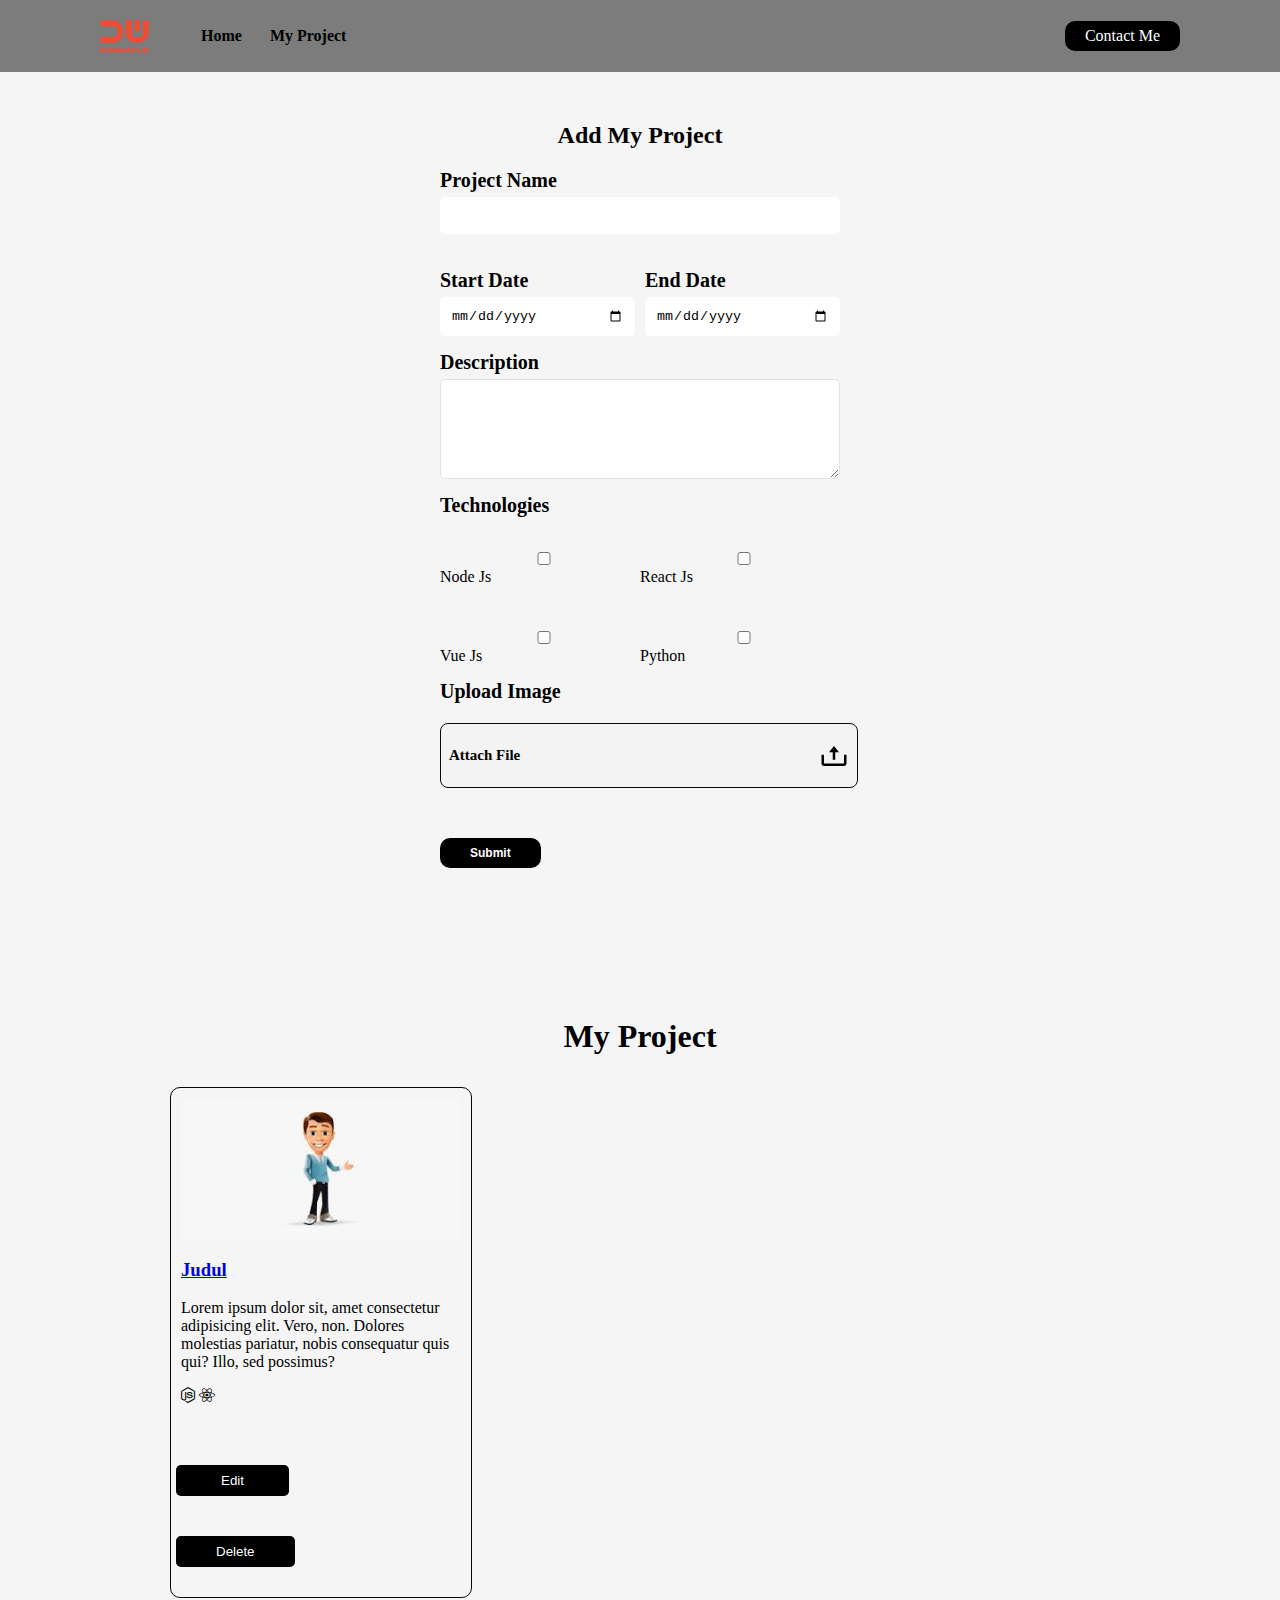
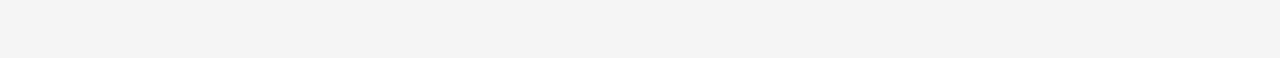
<file: blog.html>
<html>
  <head>
    <title>My Project</title>
    <link rel="stylesheet" href="./assets/css/style.css" />
    <link rel="stylesheet" href="./assets/css/blog.css"/>
    <link
      rel="stylesheet"
      href="https://cdnjs.cloudflare.com/ajax/libs/font-awesome/6.1.0/css/all.min.css"/>
  </head>

  <body>
    <!-- Navbar -->
    <nav>
      <div class="nav-left">
        <img src="./assets/img/logo.png" alt="Logo" />
        <ul>
          <li>
            <a href="index.html">Home</a>
          </li>
          <li>
            <a href="#">My Project</a>
          </li>
        </ul>
      </div>

      <div class="nav-right">
        <a href="contact.html">Contact Me</a>
      </div>
    </nav>
    <!-- Navbar -->

    <!-- Form -->
    <form class="form" onsubmit="addBlog(event)">
      <h2 class="text-center">Add My Project</h2>

      <!-- Project -->
      <div>
        <label class="label" for="input-project">Project Name</label>
        <input class="input" type="text" id="input-project" />
      </div>
      <!-- Project -->

      <!-- Date -->
      <div class="box-date" style="margin-top: 15px">
        <div class="box-date1">
          <label class="label" for="input-startdate">Start Date</label>
          <input class="input" type="date" id="input-startdate" />
        </div>
        <div class="box-date2">
          <label class="label" for="input-enddate">End Date</label>
          <input class="input" type="date" id="input-enddate" />
        </div>
      </div>
      <!-- Date -->

      <!-- Description -->
      <div style="margin-top: 15px">
        <label for="input-description" class="label">Description</label>
        <textarea id="input-description" class="input-email"></textarea>
      </div>
      <!-- Description -->

      <!-- Checkbox -->
      <div style="margin-top: 15px">
        <label class="label">Technologies</label>
        <div class="check-box" style="margin-top: 10px">
          <div class="check-box1">
            <input
              type="checkbox"
              id="nodejs"
              value="fa-brands fa-node-js icon-size"
            />
            <span class="checkboxtext"> Node Js </span>
          </div>
          <div class="check-box2">
            <input
              type="checkbox"
              id="reactjs"
              value="fa-brands fa-react icon-size"
            />
            <span class="checkboxtext"> React Js</span>
          </div>
        </div>
        <div class="check-box" style="margin-top: 20px">
          <div class="check-box1">
            <input
              type="checkbox"
              id="vuejs"
              value="fa-brands fa-vuejs icon-size"
            />
            <span class="checkboxtext"> Vue Js </span>
          </div>
          <div class="check-box2">
            <input
              type="checkbox"
              id="python"
              value="fa-brands fa-python icon-size"
            />
            <span class="checkboxtext"> Python </span>
          </div>
        </div>
      </div>
      <!-- Checkbox -->

      <!-- Image -->
      <div style="margin-top: 15px">
        <label class="label">Upload Image</label>
        <div class="input-blog-image">
          <label for="input-image">
            <p>Attach File</p>
            <img src="./assets/img/upload.png" alt="file" />
          </label>
          <input type="file" id="input-image" hidden />
        </div>
      </div>
      <!-- Image -->

      <div class="box">
        <button class="button">Submit</button>
      </div>
    </form>
    <!-- Form -->

    <!-- Card -->
    <div class="blog">
      <h1 class="text-project">My Project</h1>
      <div id="blogs" class="box-blog">
        <div class="box-blog1">
          <img
            src="./assets/img/orang.jfif"
            class="image"
            alt=""
          />
          <a href="./detail.html">
            <h3>Judul</h3>
          </a>
          <p>
            Lorem ipsum dolor sit, amet consectetur adipisicing elit. Vero, non.
            Dolores molestias pariatur, nobis consequatur quis qui? Illo, sed
            possimus?
          </p>
          <i class="fa-brands fa-node-js icon-size"></i>
          <i class="fa-brands fa-react icon-size"></i>
          <div class="button-group">
            <div class="button-child">
              <button class="button-edit">Edit</button>
            </div>
            <div class="button-child">
              <button class="button-delete">Delete</button>
            </div>
          </div>
        </div>
      </div>
    </div>
    <!-- Card -->
    <script src="blog.js"></script>
  </body>
</html>
</file>
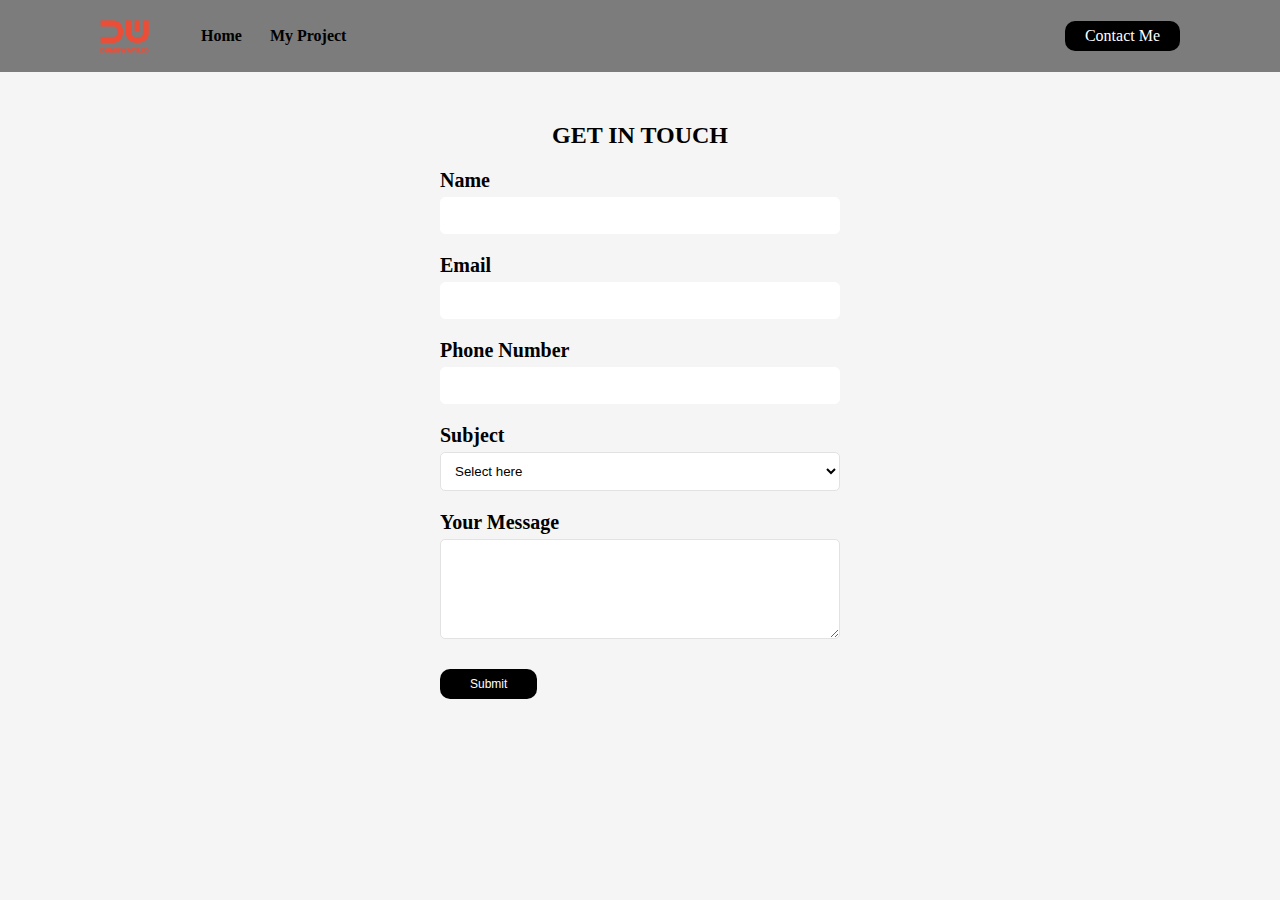
<file: contact.html>
<html>
    <head>
      <title>Form</title>
      <link rel="stylesheet" href="./assets/css/style.css" />
      <link rel="stylesheet" href="./assets/css/blog.css" />
      
      <script src="./form.js"></script>
    </head>
  
   
    <body>
      <nav>
        <div class="nav-left">
          <img src="./assets/img/logo.png" alt="Logo" />
          <ul>
            <li>
              <a href="index.html">Home</a>
            </li>
            <li>
              <a href="#">My Project</a>
            </li>
          </ul>
        </div>
  
        <div class="nav-right">
          <a href="contact.html">Contact Me</a>
        </div>
      </nav>
  
  <form class="form">
    <h2>GET IN TOUCH</h2>
        <div>
          <label for="input-name">Name </label> <br>
          <input type="text" id="input-name" >
          </div>
          <div>
            <label for="input-email">Email </label>
            <input type="email" id="input-email" >    
        </div>
        <div>
  
          <label for="input-phone">Phone Number </label>
                      <input type="number" id="input-phone" >
                  </div>
                  <div>
                      <label for="input-subject">Subject </label> <br>
                      <select id="input-subject">
                          <option value="">Select here</option>
                          <option value="Let's Talk">Let's Talk</option>
                          <option value="Let's Collaboration">Let's Collaboration</option>
                          <option value="I am Hiring">I am Hiring</option>
                      </select>
                  </div> 
                  <div>
                      <label for="input-message">Your Message</label> <br>
                      <textarea id="input-message" ></textarea>
                  </div>
                      <button class="submit" onclick="submitData()" type="button">Submit</button>
          </form> 
  </body>
  </html>
</file>
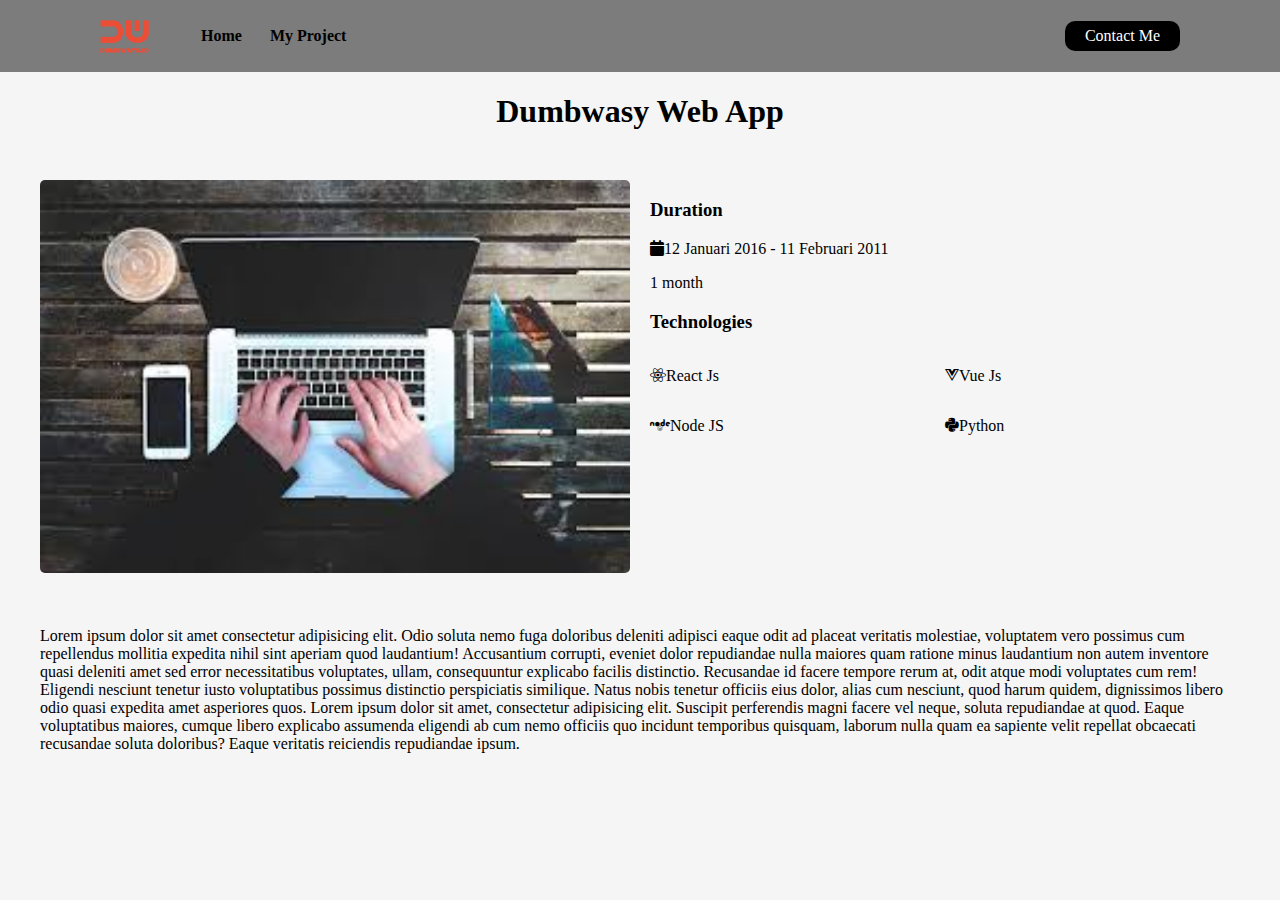
<file: detail.html>
<!DOCTYPE html>
<html lang="en">
    <head>
        <title>Detail</title>
        <link rel="stylesheet" href="./assets/css/style.css" />
        <link rel="stylesheet" href="https://cdnjs.cloudflare.com/ajax/libs/font-awesome/6.1.1/css/all.min.css" />
    </head>
    <body>
        <!--Navbar-->
        <nav>
            <div class="nav-left">
                <img src="./assets/img/logo.png" alt="logo" />
                <ul>
                    <li>
                        <a href="index.html">Home</a>
                    </li>
                <li>
                    <a href="blog.html">My Project</a>
                </li>
                </ul>
            </div>
            <div class="nav-right">
                <a href="contact.html">Contact Me</a>
            </div>
        </nav>
        <!--Navbar-->

        <div>
            <h1 class="text-center">Dumbwasy Web App</h1>
            <div class="box">
            <div class="box-layout">
                <img src="./assets/img/mask.jpg" class="image" alt="" />
            </div>
            <div class="box-layout1">
                <div class="item1">
                    <h3>Duration</h3>
                    <p>
                        <i class="fa-solid fa-calendar"></i>12 Januari 2016 - 11
                        Februari 2011
                    </p>
                </div>
                <div class="text-tech1">
                    <p><i class="fa-solid fa-timer"></i>1 month</p>
                </div>
                <div class="item-2">
                    <h3>Technologies</h3>
                    <div class="text-tech">
                        <div class="text-tech1">
                <p><i class="fa-brands fa-react"></i>React Js</p>
                    </div>
        <div class="text-tech1">
            <p><i class="fa-brands fa-vuejs"></i>Vue Js</p>
        </div>
        </div>

        <div class="text-tech">
            <div class="text-tech1">
                <p><i class="fa-brands fa-node"></i>Node JS</p>
            </div>
            <div class="text-tech1">
                <p><i class="fa-brands fa-python"></i>Python</p>
            </div>
        </div>
                    </div>
                </div>
            </div>

            <div class="text-blog">
                <p>
                    Lorem ipsum dolor sit amet consectetur adipisicing elit. Odio soluta
                    nemo fuga doloribus deleniti adipisci eaque odit ad placeat veritatis
                    molestiae, voluptatem vero possimus cum repellendus mollitia expedita
                    nihil sint aperiam quod laudantium! Accusantium corrupti, eveniet
                    dolor repudiandae nulla maiores quam ratione minus laudantium non
                    autem inventore quasi deleniti amet sed error necessitatibus
                    voluptates, ullam, consequuntur explicabo facilis distinctio.
                    Recusandae id facere tempore rerum at, odit atque modi voluptates cum
                    rem! Eligendi nesciunt tenetur iusto voluptatibus possimus distinctio
                    perspiciatis similique. Natus nobis tenetur officiis eius dolor, alias
                    cum nesciunt, quod harum quidem, dignissimos libero odio quasi
                    expedita amet asperiores quos. Lorem ipsum dolor sit amet, consectetur
                    adipisicing elit. Suscipit perferendis magni facere vel neque, soluta
                    repudiandae at quod. Eaque voluptatibus maiores, cumque libero
                    explicabo assumenda eligendi ab cum nemo officiis quo incidunt
                    temporibus quisquam, laborum nulla quam ea sapiente velit repellat
                    obcaecati recusandae soluta doloribus? Eaque veritatis reiciendis
                    repudiandae ipsum.
                </p>
            </div>
        </div>
    </body>
</html>
</file>
<file: assets/css/style.css>
body {
  margin: 0px;
  background-color: whitesmoke;
}

/* Container */
.container {
  height: 93vh;
  display: flex;
  justify-content: center;
  align-items: center;
}
.container section {
  box-shadow: 5px 5px 5px whitesmoke;
  background-color: white;
  border-radius: 10px;
  display: flex;
  width: 85%;
}
section .section-left {
  padding: 70px;
  flex: 60%;
}
section .section-right {
  padding: 40px;
  flex: 40%;
}
/* Container */

/* Button */
.button-contact {
  margin-top: 40px;
}
.button {
  margin-right: 20px;
  background-color: black;
  border-radius: 20px;
  font-weight: bold;
  color: white;
  padding: 5px 30px;
  text-align: center;
  font-size: 12px;
}
.button-group {
  margin-top: 40px;
}
.button-item-group {
  background-color: black;
  margin-left: 12px;
  border-radius: 25px;
  color: white;
  padding: 10px 10px;
  font-size: 12px;
  cursor: pointer;
}
/* Button */

.card-image {
  padding-bottom: 10px;
  text-align: center;
  width:  80%;
  box-shadow: 0px 3px 12px whitesmoke;
}
.image {
  border-radius: 5px;
}
body{
  margin: 0px;
}
nav {
  background-color: #7c7c7c;
  display: flex;
  height: 8vh;
}


.nav-left {
  display: flex;
  flex: 50%;
  padding-left: 100px;
  align-items: center;
}
nav .nav-left li {
  display: inline;
}
nav .nav-left a {
  text-decoration: none;
  padding: 12px;
  color: black;
  font-weight: bold;
}
nav .nav-left a:hover {
  color: grey;
  font-size: 16px;
}



.nav-right {
  display: flex;
  flex: 50%;
  align-items: center;
  justify-content: flex-end;
  padding-right: 100px;
}
nav .nav-right a {
  background-color: black;
  color: white;
  text-decoration: none;
  padding: 6px 20px;
  border-radius: 10px;
}

/* Css Contact */

.form {
  width: 400px;
  margin: 150px auto;
  margin-top: 15px;
}

.form h2 {
  margin-top: 50px;
  text-align: center;
  font-weight: bold;
}

.form div {
  margin-top: 20px;
}

.form div label {
  font-weight: bold;
  font-size: 20px;
}

.form input {
  background-color: rgb(255, 255, 255);
  width: 100%;
  padding: 10px;
  margin-top: 5px;
  border-radius: 5px;
  border: 1px solid rgb(255, 255, 255);
}

.form select {
  background-color: rgb(255, 255, 255);
  width: 100%;
  padding: 10px;
  margin-top: 5px;
  border-radius: 5px;
  border: 1px solid rgb(226, 226, 226);
}

.form textarea {
  background-color: rgb(255, 255, 255);
  width: 100%;
  padding: 10px;
  margin-top: 5px;
  border-radius: 5px;
  border: 1px solid rgb(226, 226, 226);
  height: 100px;
  resize: vertical;

}

.submit {
  display: flex;
  justify-content: flex-end;
  height: auto;

}

.form button {
  background-color: rgb(0, 0, 0);
  color: white;
  margin-top: 30px;
  border: none;
  padding: 8px 30px;
  border-radius: 10px;
  font-size: 12px;
  cursor: pointer;
}

/* Detail Blog */

.text-center {
  text-align: center;
}
.box {
  display: flex;
  width: 1200px;
  margin: 50px auto;
}
.box-layout {
  flex: 50%;
}
.box-layout1 {
  flex: 50%;
  margin-left: 20px;
}
.image {
  width: 100%;
}
.item2 {
  margin-top: 20px;
}
.text-tech {
  display: flex;
}
.text-tech1 {
  flex: 50%;
}
.text-blog {
  width: 1200px;
  margin: 50px auto;
}
</file>
<file: assets/css/blog.css>
.blog{
    width: 1200px;
    margin: 50px auto;
}
.text-project {
    text-align: center;
}
.box-blog {
    display: flex;
    flex-wrap: wrap;
    margin-left: 120px;
    justify-content: start;
}
.box-blog1 {
    width: 280px;
    border-radius: 10px;
    margin: 10px;
    padding: 10px;
    border: 1px solid rgb(7, 7, 7);
}
.image {
    width: 100%;
    border-radius: 5px;
}
.box {
    display: flex;
}
.box-date {
    display: flex;
}
.box-date1 {
    flex: 50%;
}
.box-date2 {
    flex: 50%;
    margin-left: 10px;
}
.check-box{
    display: flex;
}
.check-box1 {
    flex: 50%
}
.check-box2 {
    flex: 50%;
}
.checkboxtxt {
    font-size: 100%;
    display: inline;
}
.input[type="checkbox"]{
    -ms-transform: scale(1.5);
    -moz-transform: scale(1.5);
    -webkit-transform: scale(1.5);
    -o-transform: scale(1.5);
    transform: scale(1.5);
    padding: 5px;
}
.input-blog-image {
    width: 100%;
    font-size: 20px;
    font-weight: 400;
    padding: 8px;
    margin-top: 5px;
    margin-bottom: 20px;
    background:  #f4f3f3;
    border: 1px solid #0a0a0a;
    border-radius: 8px;
    cursor: pointer;
}
.input-blog-image label p {
    font-size: 15px;
}
.input-blog-image label {
    cursor: pointer;
    display: flex;
    align-items: center;
    justify-content: space-between;
}
.button-edit {
    background-color: black;
    color: white;
    border-radius: 5px;
    padding: 8px 45px;
    margin-left: 18px;
    border: none;
    cursor: pointer;
    margin: 20px -5px;
  }
  .button-delete {
    background-color: black;
    color: white;
    border-radius: 5px;
    padding: 8px 40px;
    cursor: pointer;
    border: none;
    margin: 20px -5px;
  }
  .text-project {
    text-align: center;
  }
</file>
